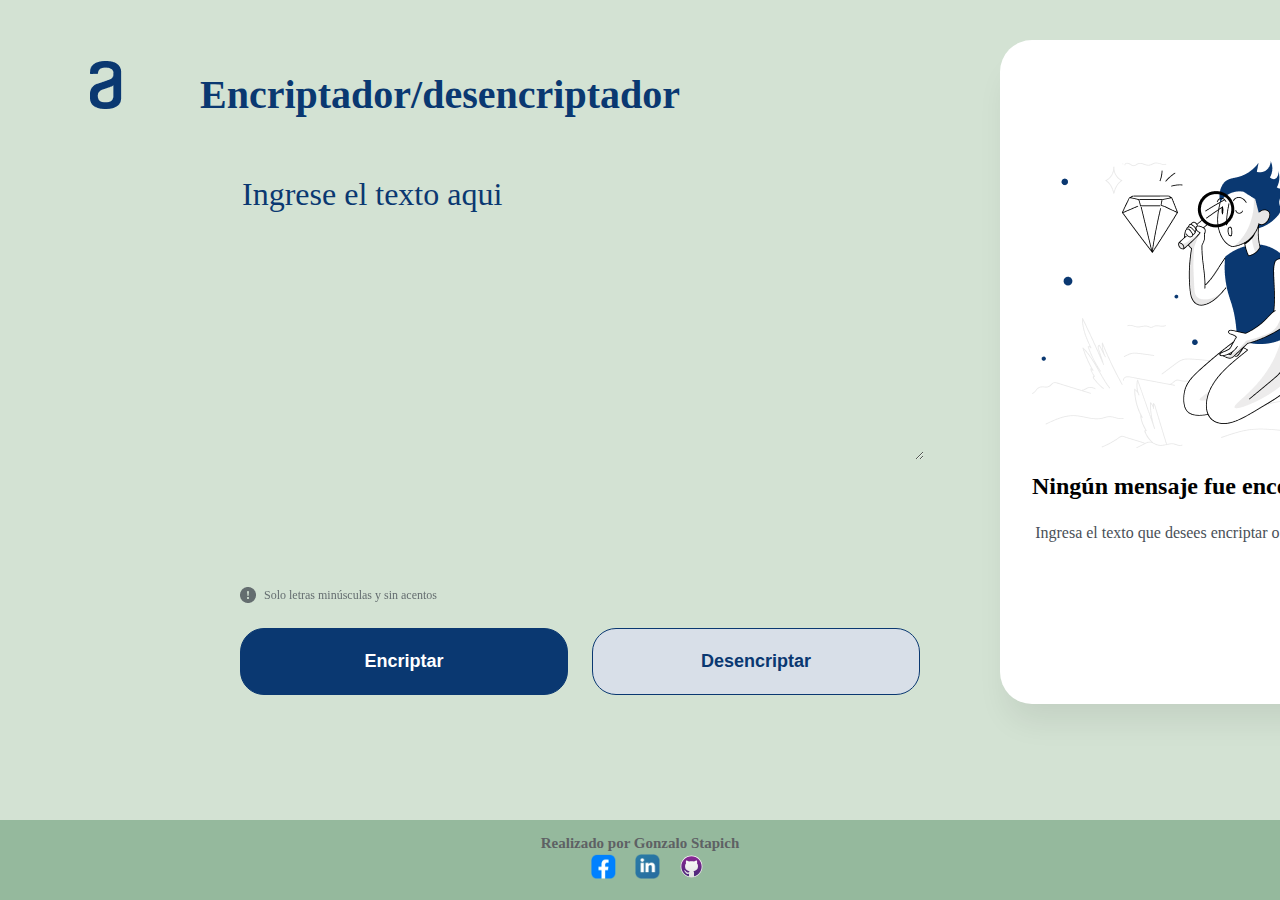
<file: index.html>
<!DOCTYPE html>
<html lang="es">

    <head>
        <meta charset="UTF-8">
        <meta name="viewport" content="width=device-width">
        <title>Encriptador</title>
        <link rel="stylesheet" href="style.css">
    </head>


    <body>
        <div id="pagina">
            <header>
                <div id="header">
                    <h1><img src="imagenes/logo.png" alt="Logo de Encriptador"></h1>
                    <h2 class="titulo-pincipal">Encriptador/desencriptador</h2>
                </div>
            </header>
            

            <main>
                <section>

                    <textarea id="entrada" cols="40" rows="8" class="textarea1" placeholder="Ingrese el texto aqui"></textarea>

                    <div>
                        <p class="advertencia"><img src="imagenes/exclamacion.png">Solo letras minúsculas y sin acentos</p>
                        <button id="encriptar" class="encriptar">Encriptar</button>
                        <button id="desencriptar" class="desencriptar">Desencriptar</button>
                    </div>

                </section>
                
                
                <section class="mensaje">

                    <div id="rectangulo"></div>
                    <textarea id="salida" cols="18" rows="8" class="textarea2"></textarea>
                    <button id="copiar" class="copiar">Copiar</button>

                    <div id="oculta">
                        <img src="imagenes/Muñeco.png" id="muneco" alt="imagen mensaje no encontrado">
                        <h2 id="aviso">Ningún mensaje fue encontrado</h2>
                        <h3 id="sugerencia">Ingresa el texto que desees encriptar o desencriptar.</h3>
                    </div>

                </section>    
            
            </main>

            <footer>
                <div id="footer">
                    <p class="creador">Realizado por Gonzalo Stapich</p>

                    <nav>
                        <ul>
                            <li><a href="https://www.facebook.com/gonzalo.stapich"target="_blank"><img loading="lazy" src="imagenes/facebook.png"></a></li>
                            <li><a href="https://www.linkedin.com/in/gonzalo-stapich/"target="_blank"><img loading="lazy" src="imagenes/linkedin.png"></a></li>
                            <li><a href="https://github.com/gonzalostapich" target="_blank"><img loading="lazy" src="imagenes/github2.svg"></a></li>
                        </ul>
                    </nav>

                </div>
            

            </footer>
            
        </div>

        <script src="script.js"></script>
       
    </body>

    

</html>
</file>
<file: style.css>
html, body {
    margin:0;
    padding:0;
    height:100%;
}    
    
body{
    background: #d3e2d3;
    font-family: 'Inter';
    
}


#pagina {
    position: relative;
    min-height: 100%;
}

  

h1{
    display: flex;
    flex-direction: column;
    align-items: flex-start;
    padding: 0px;
    gap: 40px;

    position: absolute;
    width: 144px;
    height: 44px;
    left: 90px;
    top: 40px;
}

.titulo-pincipal{
    position: absolute;
    top: 38px;
    left: 200px;
    text-align: center;
    font-size: 40px;
    font-weight: bold;
    color: #0A3871;
    
}

textarea{
    position:absolute;
    display: inline;
    font-family: 'Inter';
    font-style: normal;
    font-weight: 400;
    font-size: 32px;
    line-height: 150%;
    border: none;
    outline: none;
}

.textarea1{
    width: 680px;
    height: 288px;
    left: 240px;
    top: 168px;
    background: #d3e2d3; 
    color: #0A3871;

}

.textarea2{
    width: 336px;
    height: 460px;
    left: 1032px;
    top: 72px;
    margin-bottom: 40px;
}

.textarea1::placeholder {
    color: #0A3871;
}

.advertencia{
    display: flex;
    flex-direction: row;
    align-items: center;
    padding: 0px;
    gap: 8px;

    position: absolute;
    width: 229px;
    height: 18px;
    left: 240px;
    top: 574px;

    width: 205px;
    height: 18px;

    font-family: 'Inter';
    font-style: normal;
    font-weight: 400;
    font-size: 12px;
    line-height: 150%;
    

    color: #495057;

    opacity: 0.8;
}

#oculta{
    position: absolute;
    background-color: #FFFFFF;
    width: 336px;
    height: 640px;
    left: 1032px;
    top: 64px;
}

#muneco{
    margin-top: 80px;
}

#aviso{

    font-weight: 700;
    font-size: 24px;
    line-height: 120%;
}

#sugerencia{

    font-weight: 400;
    font-size: 16px;
    line-height: 150%;

    text-align: center;

    color: #495057;

}



#rectangulo{

    position: absolute;
    width: 400px;
    height: 664px;
    left: 1000px;
    top: 40px;

    background: #FFFFFF;

    box-shadow: 0px 24px 32px -8px rgba(0, 0, 0, 0.08);
    border-radius: 32px;
    margin-bottom: 40px;
}


button{
    display: inline;
    margin-top: 20px;
   /*padding: 24px;*/
    gap: 8px;
    border-radius: 24px;
    height: 67px;
    font-size: 18px;
    font-weight: bold;
    cursor: pointer;
    
   
}

.encriptar{
    position: absolute;
    top: 608px;
    left: 240px;
    width: 328px;
    color: white;
    background: #0A3871;
    border: 1px solid #0A3871;
   
}

button:hover{
    background: #67df81;
}

.desencriptar{
    position: absolute;
    top: 608px;
    left: 592px;
    width: 328px;
    color: #0A3871;
    background: #D8DFE8;
    border: 1px solid #0A3871;
   
}

.copiar{
    position: absolute;
    text-align: center;
    width: 336px;
    left: 1032px;
    top: 608px;
    color: #0A3871;
    border: 1px solid #0A3871;

}

#footer {
    width: 100%;
    height: 80px;
    background: #95b99d;
    position: absolute;
    bottom: 0;
    left: 0;
    text-align: center;
    
}

ul{  

padding: 0;

}

nav{
    position: absolute;
    width: 100%;
    top: 18px;
    height: 55px;
    
}

nav img{

    height: 25px;
    width: 25px;

}


nav li{
    display: inline;
    margin: 0 0 0 15px;
    
}


.creador{
    top: 0;
    font-size: 15px;
    font-weight: bold;
    color: #5e6164;
}




@media screen and (max-width: 748px) {


#pagina {
    position: relative;
    min-height: 100%;
}
    
#main {
    padding-bottom:80px;
}

h1{
    position: absolute;
    width: 1.9rem;
    height: 3rem;
    top: 0.1rem;
    left: 1.2rem;
    
}

.titulo-pincipal{
    position: absolute;
    width: 21.43rem;
    top: 1.2rem;
    left: 2.1rem;
    text-align: center;
    font-size: 25px;
}
.textarea1{
    position: absolute;
    width: 90%;
    height: 360px;
    left: 16px;
    top: 5.5rem;
    padding: 0 0 0 10px;

}

.advertencia{
    position: absolute;
    width: 229px;
    height: 18px;
    left: 16px;
    top: 460px;
}

.encriptar{
    display: flex;
    flex-direction: row;
    align-content: center;
    justify-content: center;
    align-items: flex-start;
    padding: 24px;
    gap: 8px;
    top: 30.5rem;
    left: 16px;
    width: 90%;
    height: 67px;
    
}

.desencriptar{
    display: flex;
    flex-direction: row;
    align-content: center;
    justify-content: center;
    padding: 24px;
    gap: 8px;
    top: 36.1rem;
    left: 16px;
    width: 90%;
    height: 67px;
}

#rectangulo{
    display: absolute;
    flex-direction: column;
    align-items: flex-start;
    padding: 32px;
    gap: 32px;

    position: absolute;
    width: 75%;
    height: 430px;
    left: 16px;
    top: 45rem;
    
    
}

#oculta{
    position: absolute;
    background-color: #FFFFFF;
    width: 75%;
    height: 455px;
    left: 48px;
    top: 46.3rem;
}

#muneco{
    width: 100%;
    margin-top: 20px;
    left: 0px;
}


.textarea2{
    position: absolute;
    width: 279px;
    height: 360px;
    left: 48px;
    top: 46rem;
    margin: 0;
}

.copiar{
    
    display: flex;
    flex-direction: row;
    align-items: flex-start;
    align-content: center;
    justify-content: center;
    padding: 24px;
    gap: 8px;
    top: 69rem;
    left: 48px;
    
    width: 74.4%;
    height: 67px;
}

#footer{
    position: absolute;
    height: 80px;
    width: 100%;
    top: 77rem;
    bottom: 0;
    left: 0;
    margin-bottom: 0;
    text-align: center;
    
}

}

@media only screen and (min-width: 748px) and (max-width: 1023px){



h1{
    position: absolute;
    width: 31px;
    height: 46px;
    left: 5.21%;
    top: 3%;


}

.titulo-pincipal{

    top: 2.5%;
    left: 12.5%;
}

.textarea1{

    position: absolute;
    width: 43rem;
    height: 18rem;
    left: 40px;
    top: 8rem;
    padding: 0 0 0 10px;


    font-family: 'Inter';
    font-style: normal;
    font-weight: 400;
    font-size: 32px;
    line-height: 150%;
}

.advertencia{
    position: absolute;
    width: 229px;
    height: 18px;
    left: 2.5rem;
    top: 27rem;
}

.encriptar{
    top:29rem;
    left:2.5rem;
}

.desencriptar{
    top: 29rem;
    left: 24.75rem;
}

#rectangulo{
    position: absolute;
    width: 43rem;
    height: 21.44rem;
    left: 2.5rem;
    top: 36rem;
    margin-bottom: 80px;
}

#oculta{
    
    position: absolute;
    background-color: #FFFFFF;
    width: 40rem;
    height: 21rem;
    left: 4.2rem;
    top: 36.3rem;
    text-align: center;
}

#muneco{
    width: 35%;
    margin-top: 0;
    margin-left: 0;
    
}

.textarea2{
    position: absolute;
    width: 39rem;
    height: 11.25rem;
    left: 4.5rem;
    top: 42rem;
    margin: 0;
}

.copiar{
    width: 39rem;
    top: 51rem;
    left: 4.5rem;
}


#footer{
    position: absolute;
    height: 80px;
    width: 100%;
    bottom: 0;
    left: 0;
    margin-bottom: 0;
    text-align: center;
    
}


}
</file>
